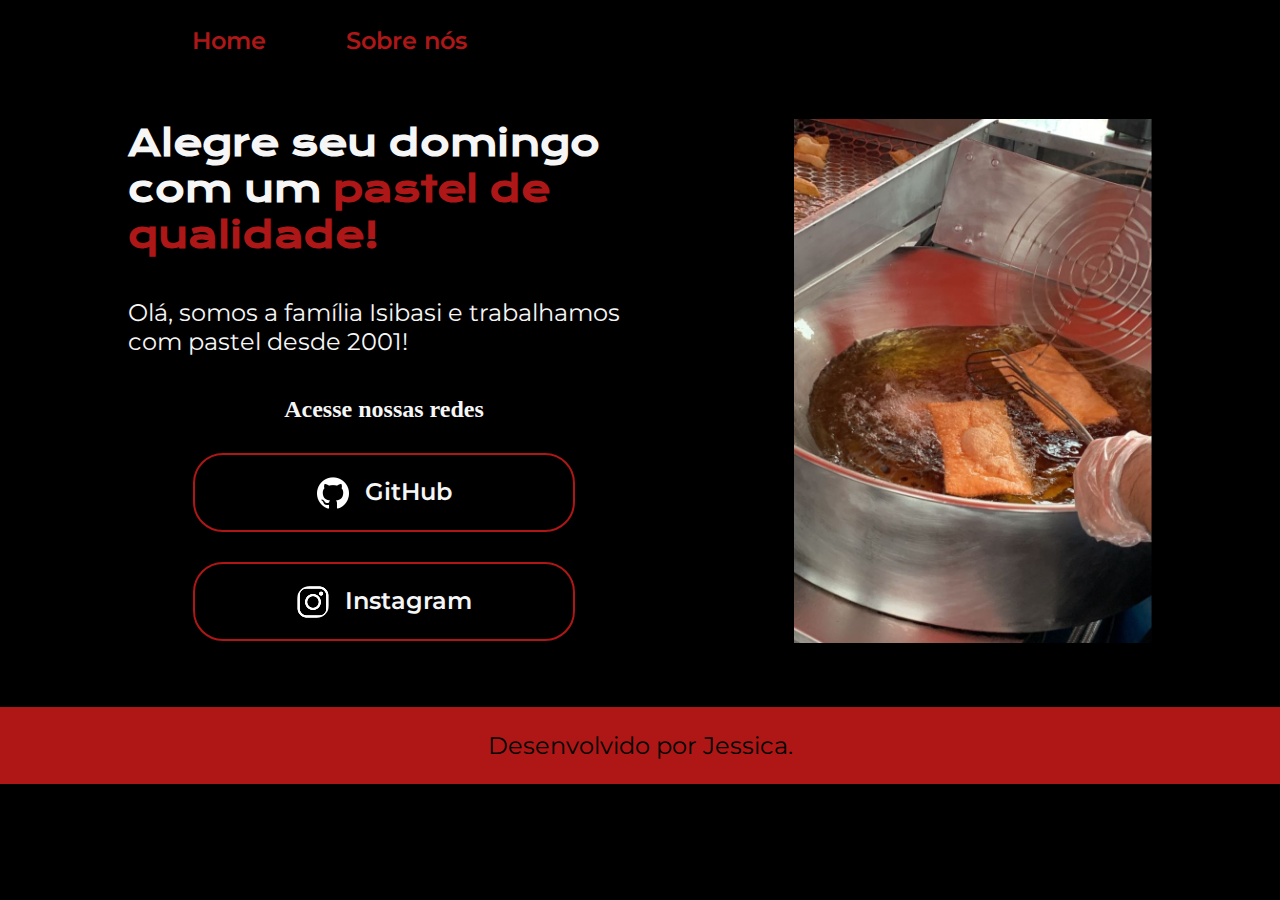
<file: index.html>
<!DOCTYPE html>
<html lang="pt-br">

<head>
    <meta charset="UTF-8">
    <meta http-equiv="X-UA-Compatible" content="IE=edge">
    <meta name="viewport" content="width=device-width, initial-scale=1.0">
    <title>Pastel Station</title>
    <link rel="stylesheet" href="./styles/style.css">
</head>

<body>
    <header class="cabecalho">
        <nav class="cabecalho__menu">
            <a class="cabecalho__menu__link" href="index.html">Home</a>
            <a class="cabecalho__menu__link" href="about.html">Sobre nós</a>
        </nav>
    </header>
    <main class="apresentacao">
        <section class="apresentacao__conteudo">
            <h1 class="apresentacao__conteudo__titulo">Alegre seu domingo com um<strong class="titulo-destaque"> pastel de qualidade!</strong></h1>
            <p class="apresentacao__conteudo__texto">Olá, somos a família Isibasi e trabalhamos com pastel desde 2001!</p>
            <div class="apresentacao__links">
                <h2 classe="apresentacao__links__subtitulo">Acesse nossas redes</h2>
                <a class="apresentacao__links__navegacao" href="https://github.com/jessicahaty"> <img class="icones" src="./imagem/github.png">GitHub</a>
                <a class="apresentacao__links__navegacao" href="https://instagram.com/jessica_haty"> <img class="icones" src="./imagem/instagram.png">Instagram</a>

            </div>
        </section>
        <img class="fritando" src="./imagem/fritando.jpeg" alt="Foto do hideo">
    </main>
    <footer class="rodape">
        <p>Desenvolvido por Jessica.</p>
    </footer>
</body>

</html>
</file>
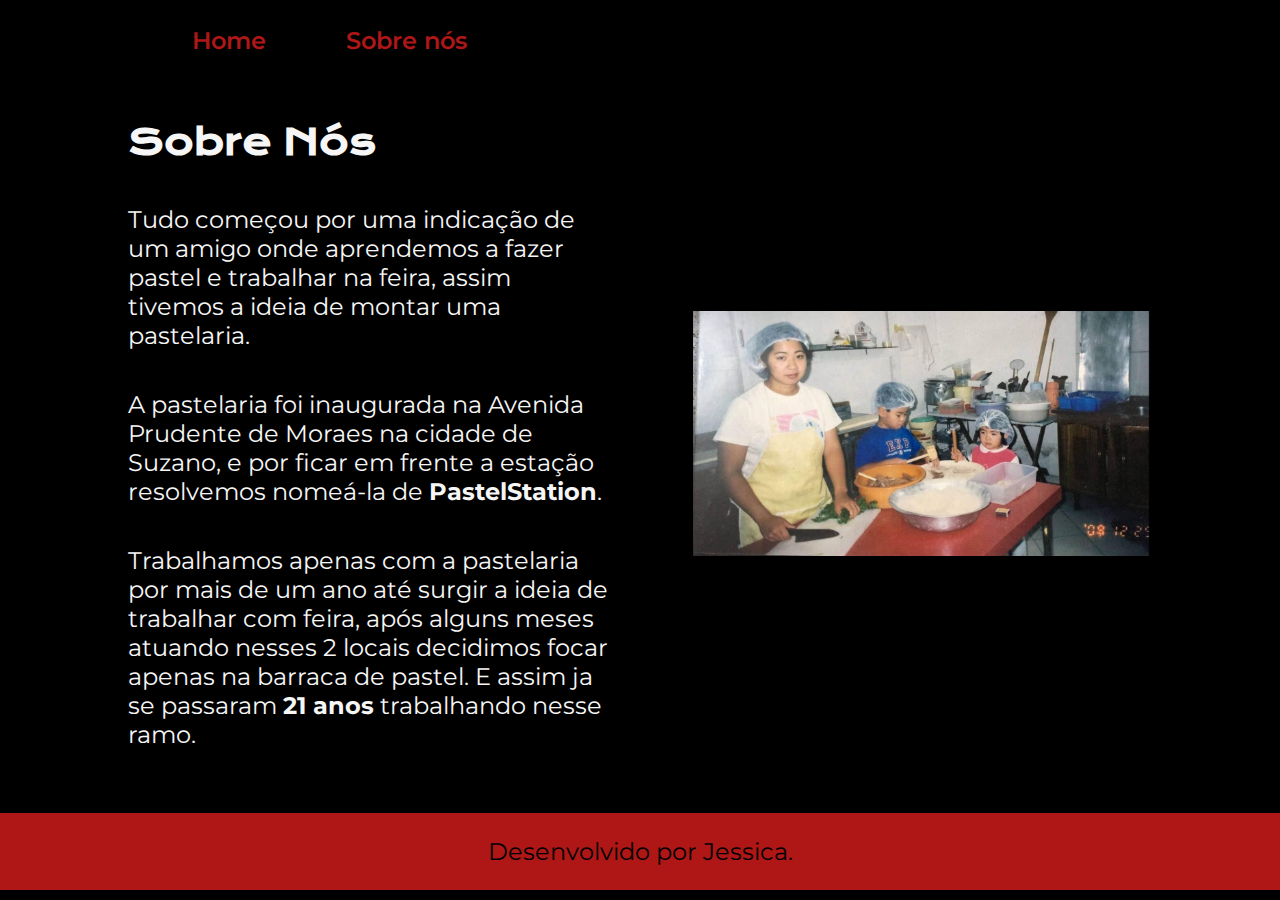
<file: about.html>
<!DOCTYPE html>
<html lang="pt-br">
<head>
    <meta charset="UTF-8">
    <meta http-equiv="X-UA-Compatible" content="IE=edge">
    <meta name="viewport" content="width=device-width, initial-scale=1.0">
    <title>Sobre nos</title>
    <link rel="stylesheet" href="./styles/style.css">
</head>
<body>
    <header class="cabecalho">
        <nav class="cabecalho__menu">
            <a class="cabecalho__menu__link" href="index.html">Home</a>
            <a class="cabecalho__menu__link" href="about.html">Sobre nós</a>
        </nav>        
    </header>
    <main class="apresentacao">
        <Section class="apresentacao__conteudo">
            <h1 class="apresentacao__conteudo__titulo">Sobre Nós</h1>
            <p class="apresentacao__conteudo__texto">Tudo começou por uma indicação de um amigo onde aprendemos a fazer pastel e trabalhar na feira, assim tivemos a ideia de montar uma pastelaria.</p>
            <p class="apresentacao__conteudo__texto">A pastelaria foi inaugurada na Avenida Prudente de Moraes na cidade de Suzano, e por ficar em frente a estação resolvemos nomeá-la de <strong>PastelStation</strong>.</p>
            <p class="apresentacao__conteudo__texto">Trabalhamos apenas com a pastelaria por mais de um ano até surgir a ideia de trabalhar com feira, após alguns meses atuando nesses 2 locais decidimos focar apenas na barraca de pastel. E assim ja se passaram <strong>21 anos</strong> trabalhando nesse ramo.</p>
        </Section>
        <img class="fotoantiga" src="./imagem/fotoantiga1.jpg">

    </main>
    <footer class="rodape">
        <p>Desenvolvido por Jessica.</p>
    </footer>
</body>
</html>
</file>
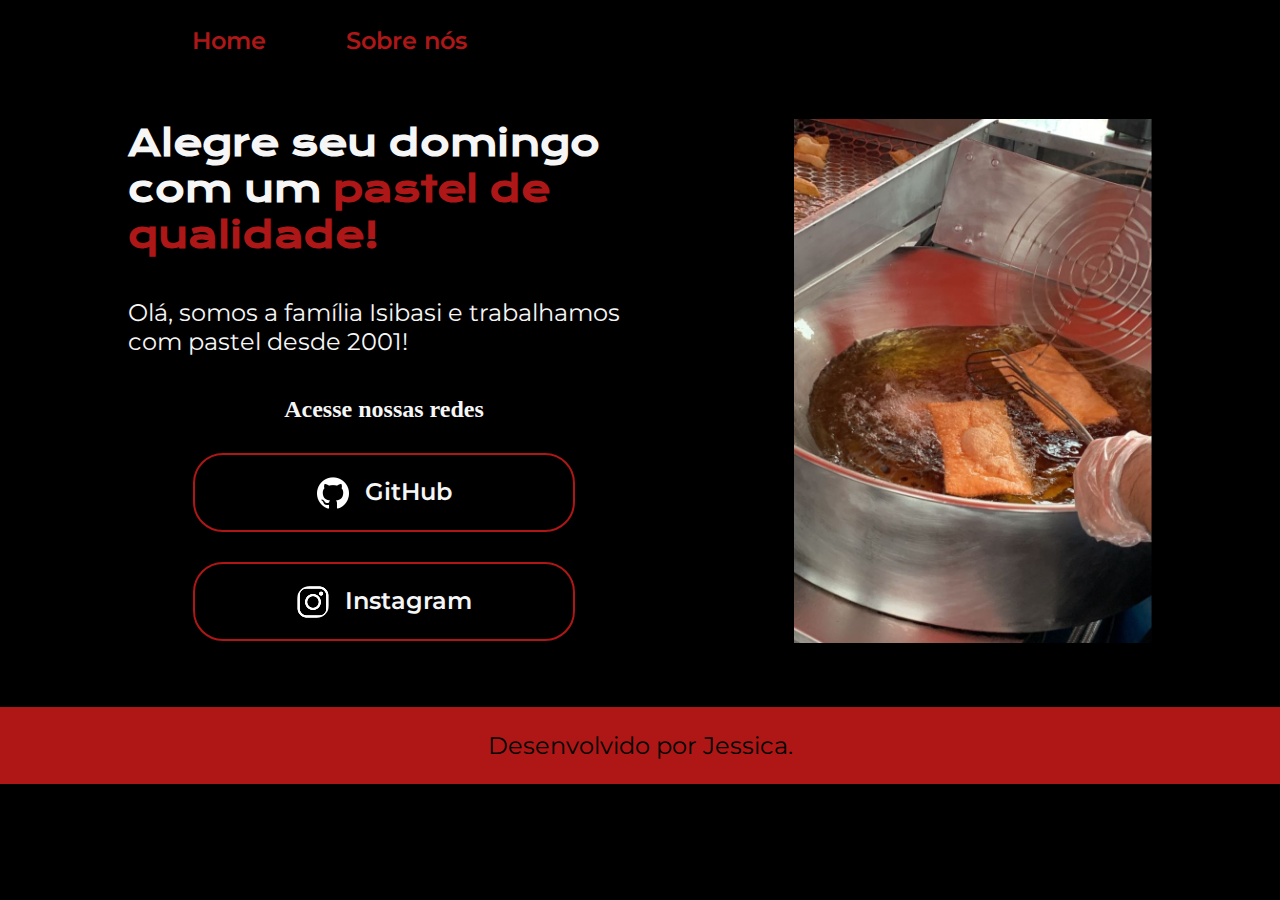
<file: index1.html>
<!DOCTYPE html>
<html lang="pt-br">

<head>
    <meta charset="UTF-8">
    <meta http-equiv="X-UA-Compatible" content="IE=edge">
    <meta name="viewport" content="width=device-width, initial-scale=1.0">
    <title>Pastel Station</title>
    <link rel="stylesheet" href="./styles/style.css">
</head>

<body>
    <header class="cabecalho">
        <nav class="cabecalho__menu">
            <a class="cabecalho__menu__link" href="index1.html">Home</a>
            <a class="cabecalho__menu__link" href="about.html">Sobre nós</a>
        </nav>
    </header>
    <main class="apresentacao">
        <section class="apresentacao__conteudo">
            <h1 class="apresentacao__conteudo__titulo">Alegre seu domingo com um<strong class="titulo-destaque"> pastel de qualidade!</strong></h1>
            <p class="apresentacao__conteudo__texto">Olá, somos a família Isibasi e trabalhamos com pastel desde 2001!</p>
            <div class="apresentacao__links">
                <h2 classe="apresentacao__links__subtitulo">Acesse nossas redes</h2>
                <a class="apresentacao__links__navegacao" href="https://github.com/jessicahaty"> <img class="icones" src="./imagem/github.png">GitHub</a>
                <a class="apresentacao__links__navegacao" href="https://instagram.com/jessica_haty"> <img class="icones" src="./imagem/instagram.png">Instagram</a>

            </div>
        </section>
        <img class="fritando" src="./imagem/fritando.jpeg" alt="Foto do hideo">
    </main>
    <footer class="rodape">
        <p>Desenvolvido por Jessica.</p>
    </footer>
</body>

</html>
</file>
<file: styles/style.css>
@import url('https://fonts.googleapis.com/css2?family=Krona+One&family=Montserrat:wght@400;600&display=swap');
:root {
    --cor--primaria: #000000;
    --cor--secundaria: #f6f6f6;
    --cor--terciaria: #fd2222b0;

    --fonte--primaria:'Krona One', sans-serif;
    --fonte--secundaria:'Montserrat', sans-serif;

}
*{
    margin: 0;
    padding: 0;
}

body{
    box-sizing: border-box;
    background-color: var(--cor--primaria);
    color: var(--cor--secundaria);
}

.titulo-destaque{
    color: var(--cor--terciaria);
}

.cabecalho {
    padding: 2% 0% 0% 15%;
}

.cabecalho__menu {
    display:flex;
    gap: 80px;
}

.cabecalho__menu__link {
    font-family: var(--fonte--secundaria);
    font-size: 1.5rem;
    font-weight: 600;
    color: var(--cor--terciaria);
    text-decoration:none;
}


.apresentacao{
    padding: 5% 10%;
    display: flex;
    align-items: center;
    justify-content: space-between;
    gap:82px;
}
.apresentacao__conteudo{
    width: 50%;
    display: flex;
    flex-direction: column;
    gap: 40px;
}

.apresentacao__conteudo__titulo{
    font-size: 2.25rem;
    font-family: var(--fonte--primaria);
}

.apresentacao__conteudo__texto{
    font-size: 1.5rem;
    font-family: var(--fonte--secundaria);
}

.apresentacao__links{
    display: flex;
    flex-direction: column;
    justify-content: space-between;
    align-items: center;
    gap: 30px;
}

.apresentacao__links__subtitulo {
    font-family: var(--fonte--primaria);
    font-weight: 400;
    font-size: 1.5rem;
}

.apresentacao__links__navegacao{
    /* background-color: #fd2222b0; */
    display:flex;
    justify-content: center;
    gap: 16px;
    width: 378px;
    text-align: center;
    border-radius: 30px;
    font-size: 1.5rem;
    font-weight: 600;
    padding: 21.5px 0;
    text-decoration: none;
    color: var(--cor--secundaria);
    font-family: var(--fonte--secundaria);
    border: 2px solid var(--cor--terciaria);
}

.apresentacao__links__link:hover {
    background-color: #272727;
}

.fritando {
    width: 35%;
}

.fotoantiga {
    width: 45%;
}

.icones {
    width: 32px;
    height: 32px;
    border-radius: 40% 10%;
}

.rodape {
    color: var(--cor--primaria);
    background-color: var(--cor--terciaria);
    padding: 24px;
    text-align: center;
    font-family: var(--fonte--secundaria);
    font-size: 1.5rem;
    font-weight: 400;
}

@media (max-width: 1200px) {

    .cabecalho {
        padding : 10%;
    }

    .cabecalho__menu {
        justify-content:center ;
    }

    .apresentacao {
        flex-direction: column-reverse;
        padding: 5%;
    }

    .apresentacao__conteudo {
        width: 90%;
    }

    .fritando{
        width: 55%;
    }
    
    .fotoantiga{
        width: 100%;
    }
    
    .apresentacao__links__navegacao {
        width: 100%;
    }
}
</file>
